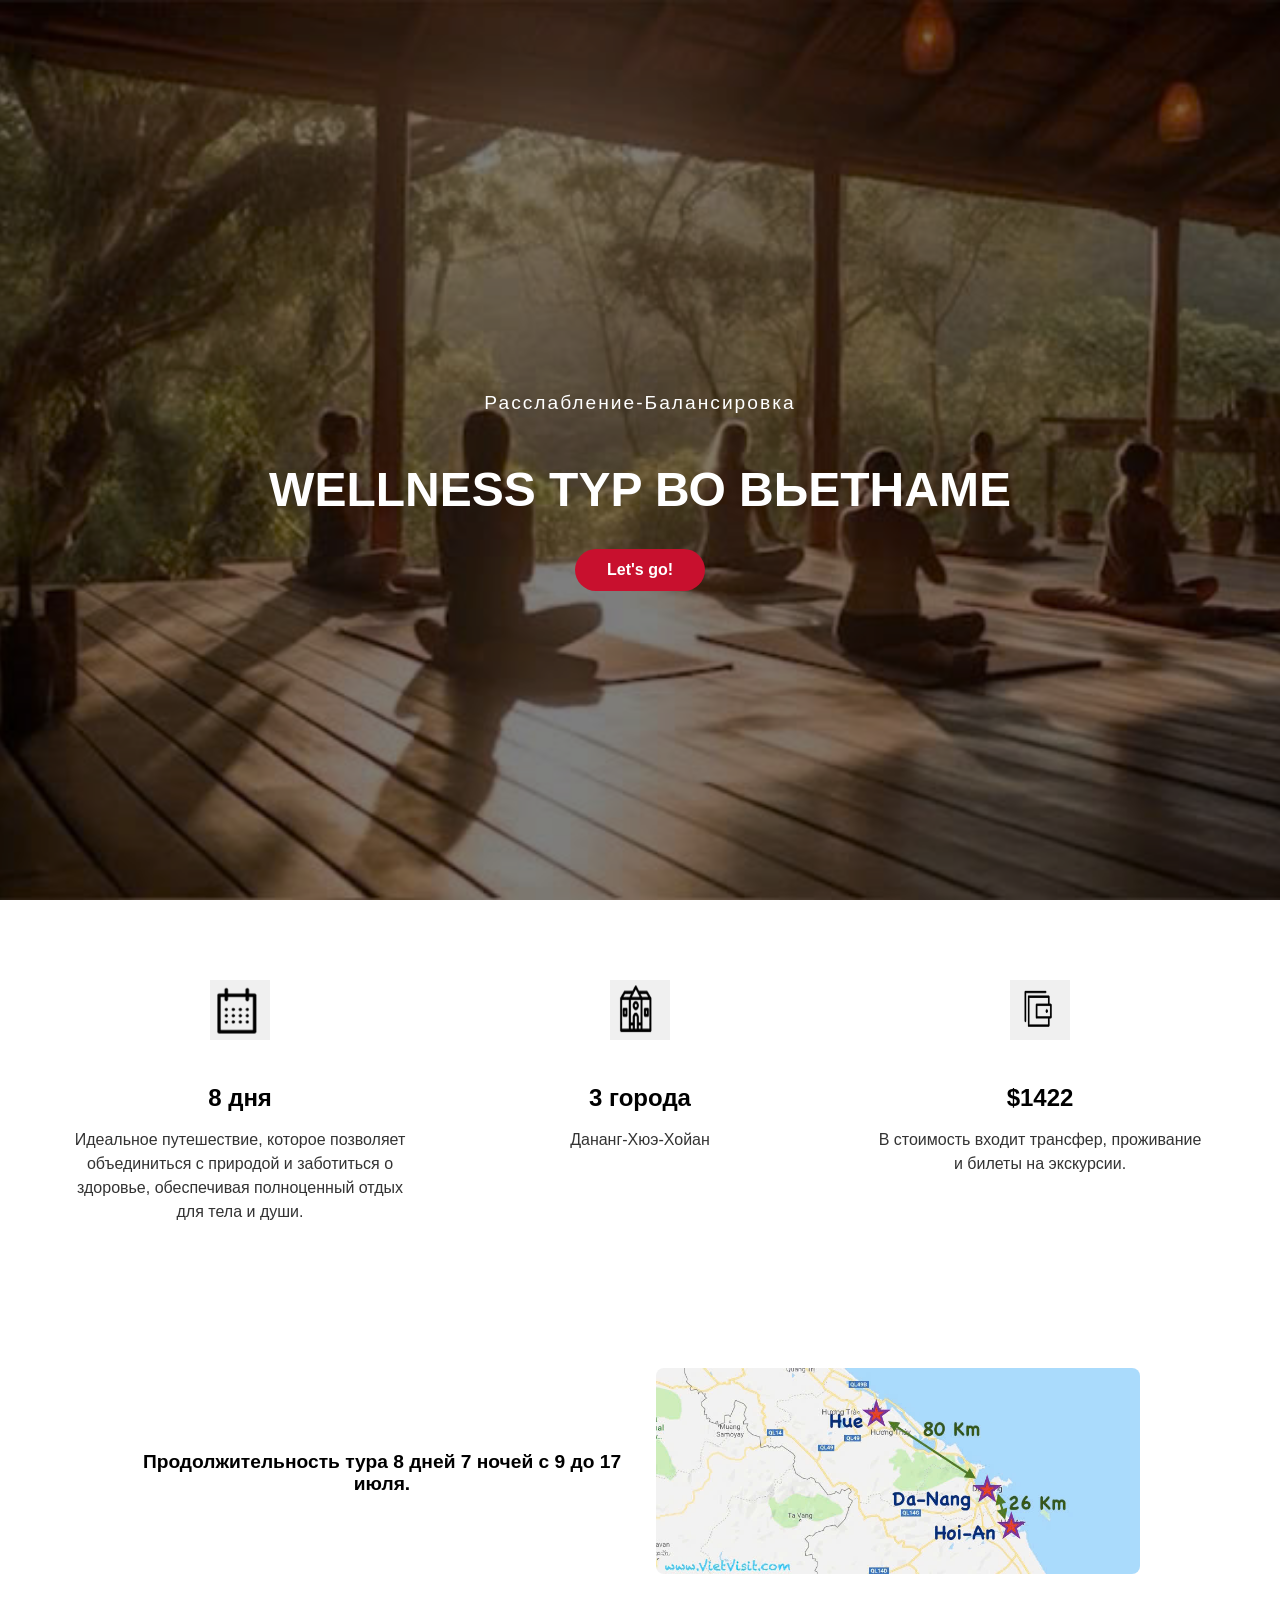
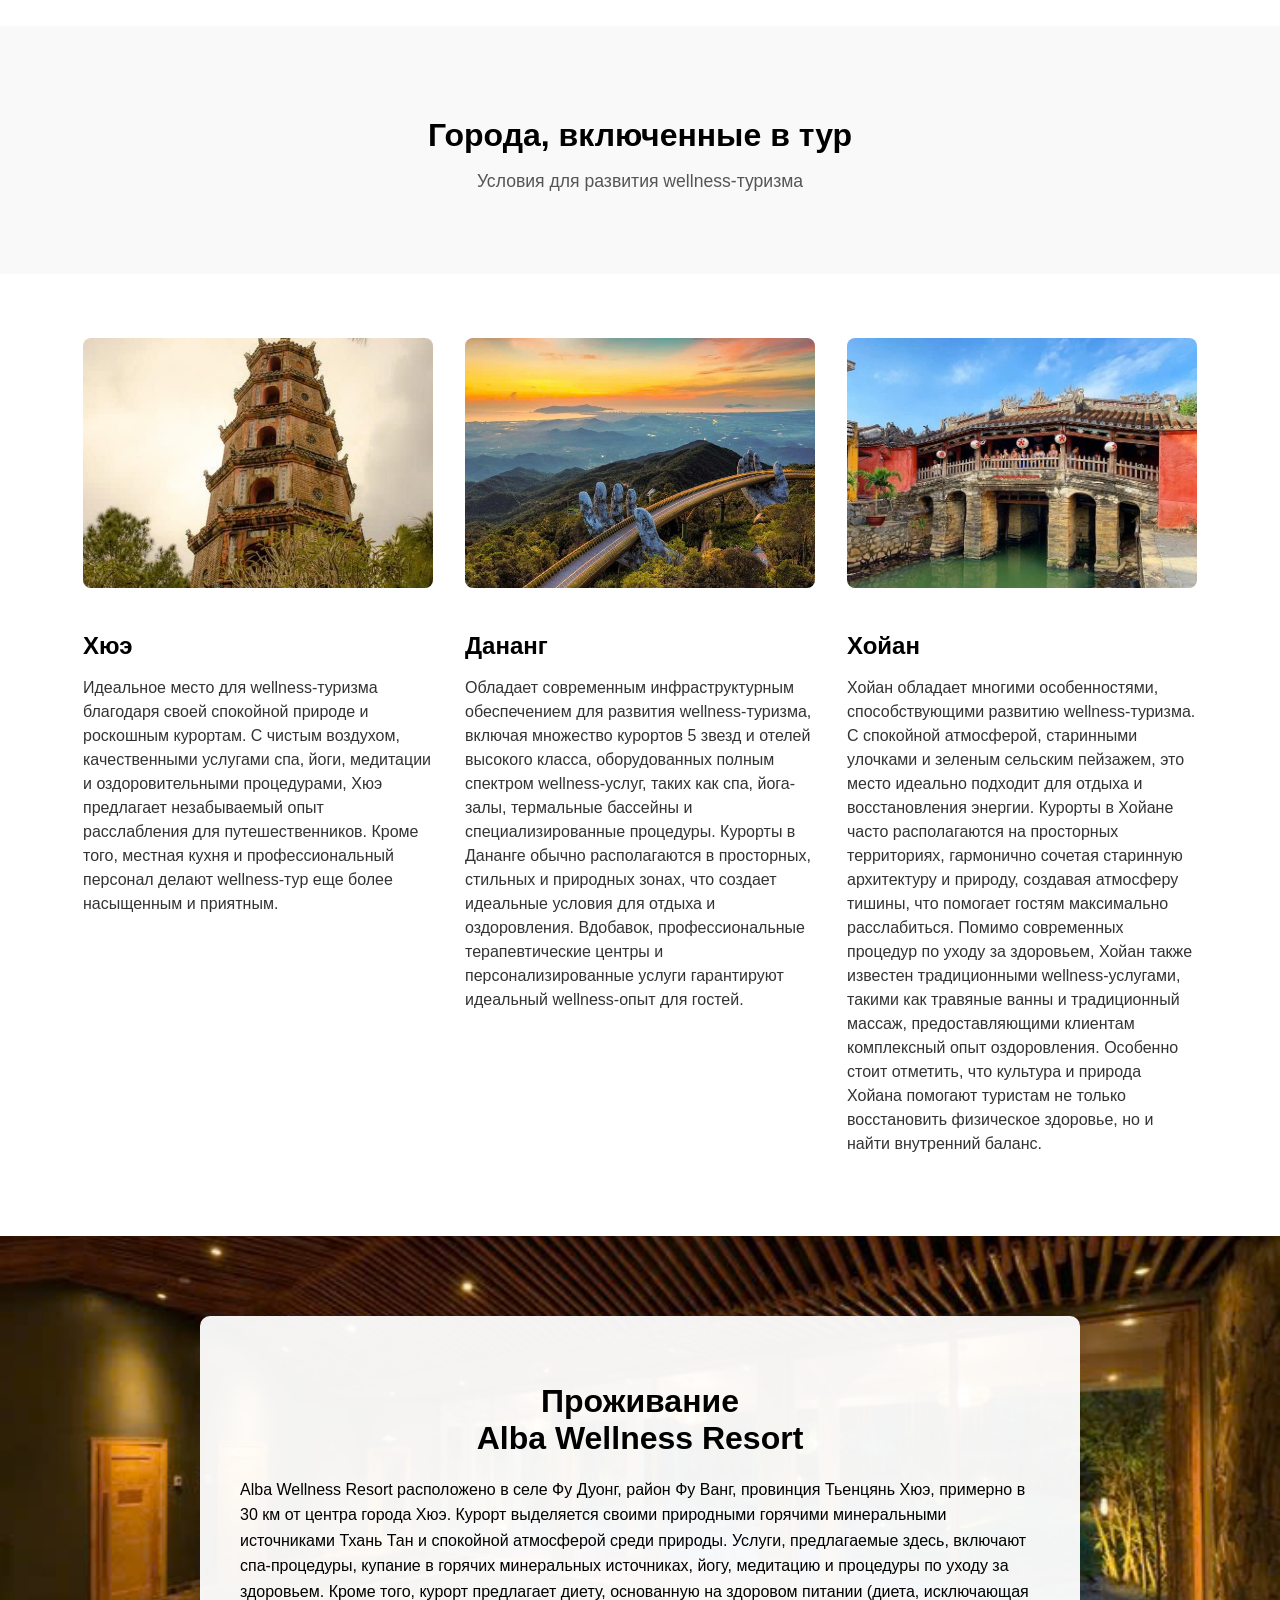
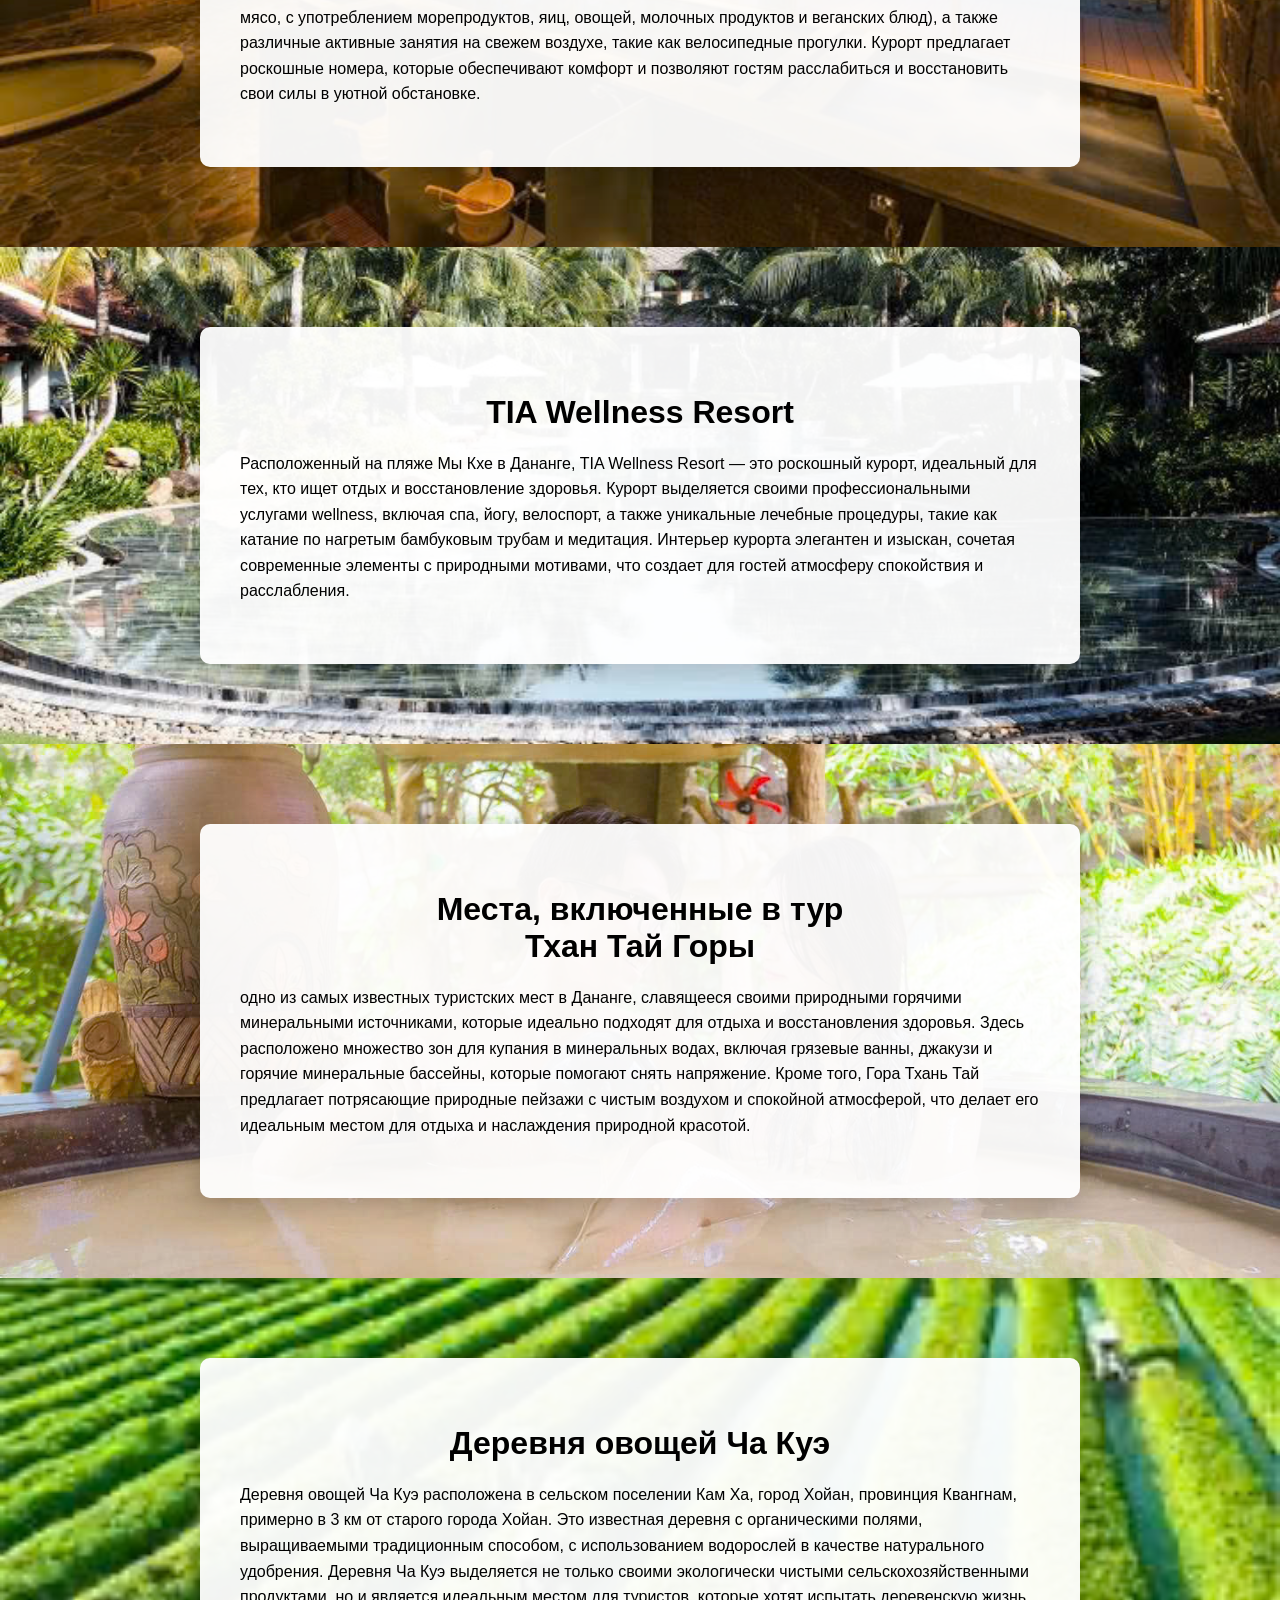
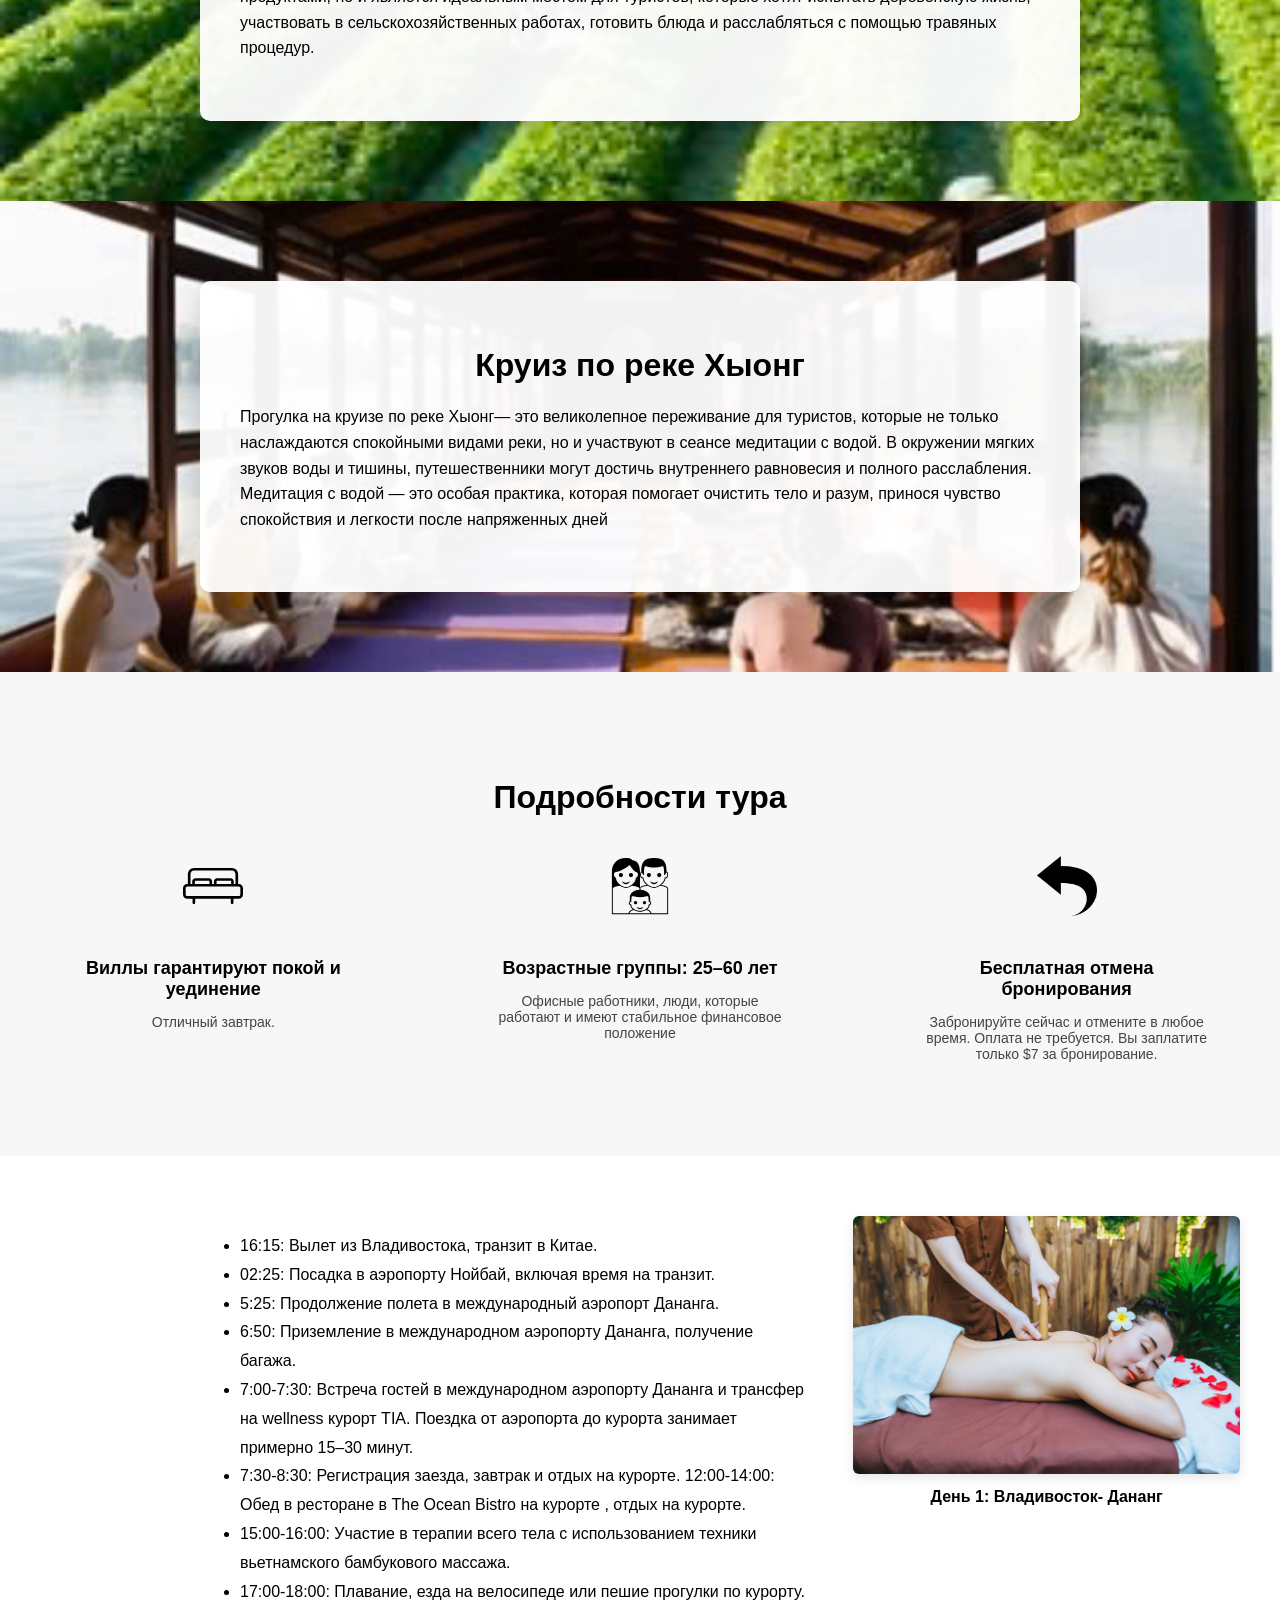
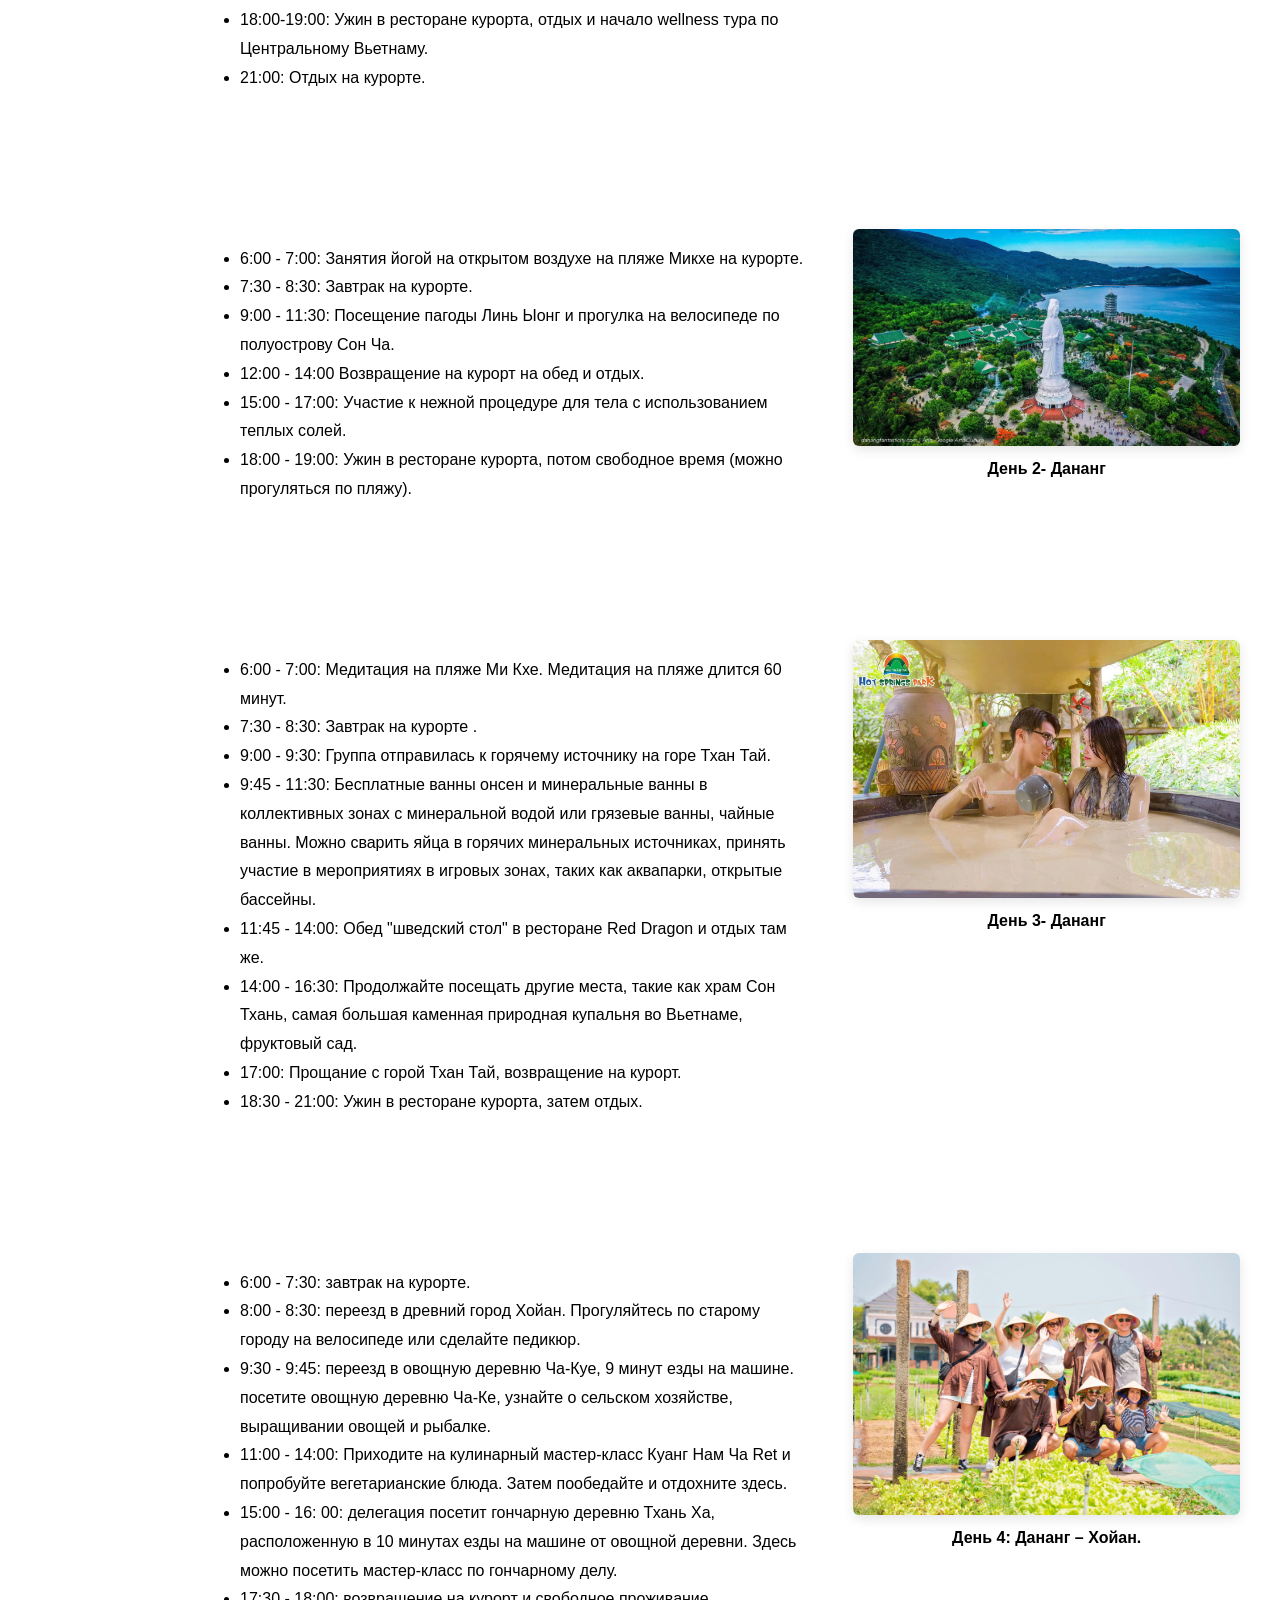
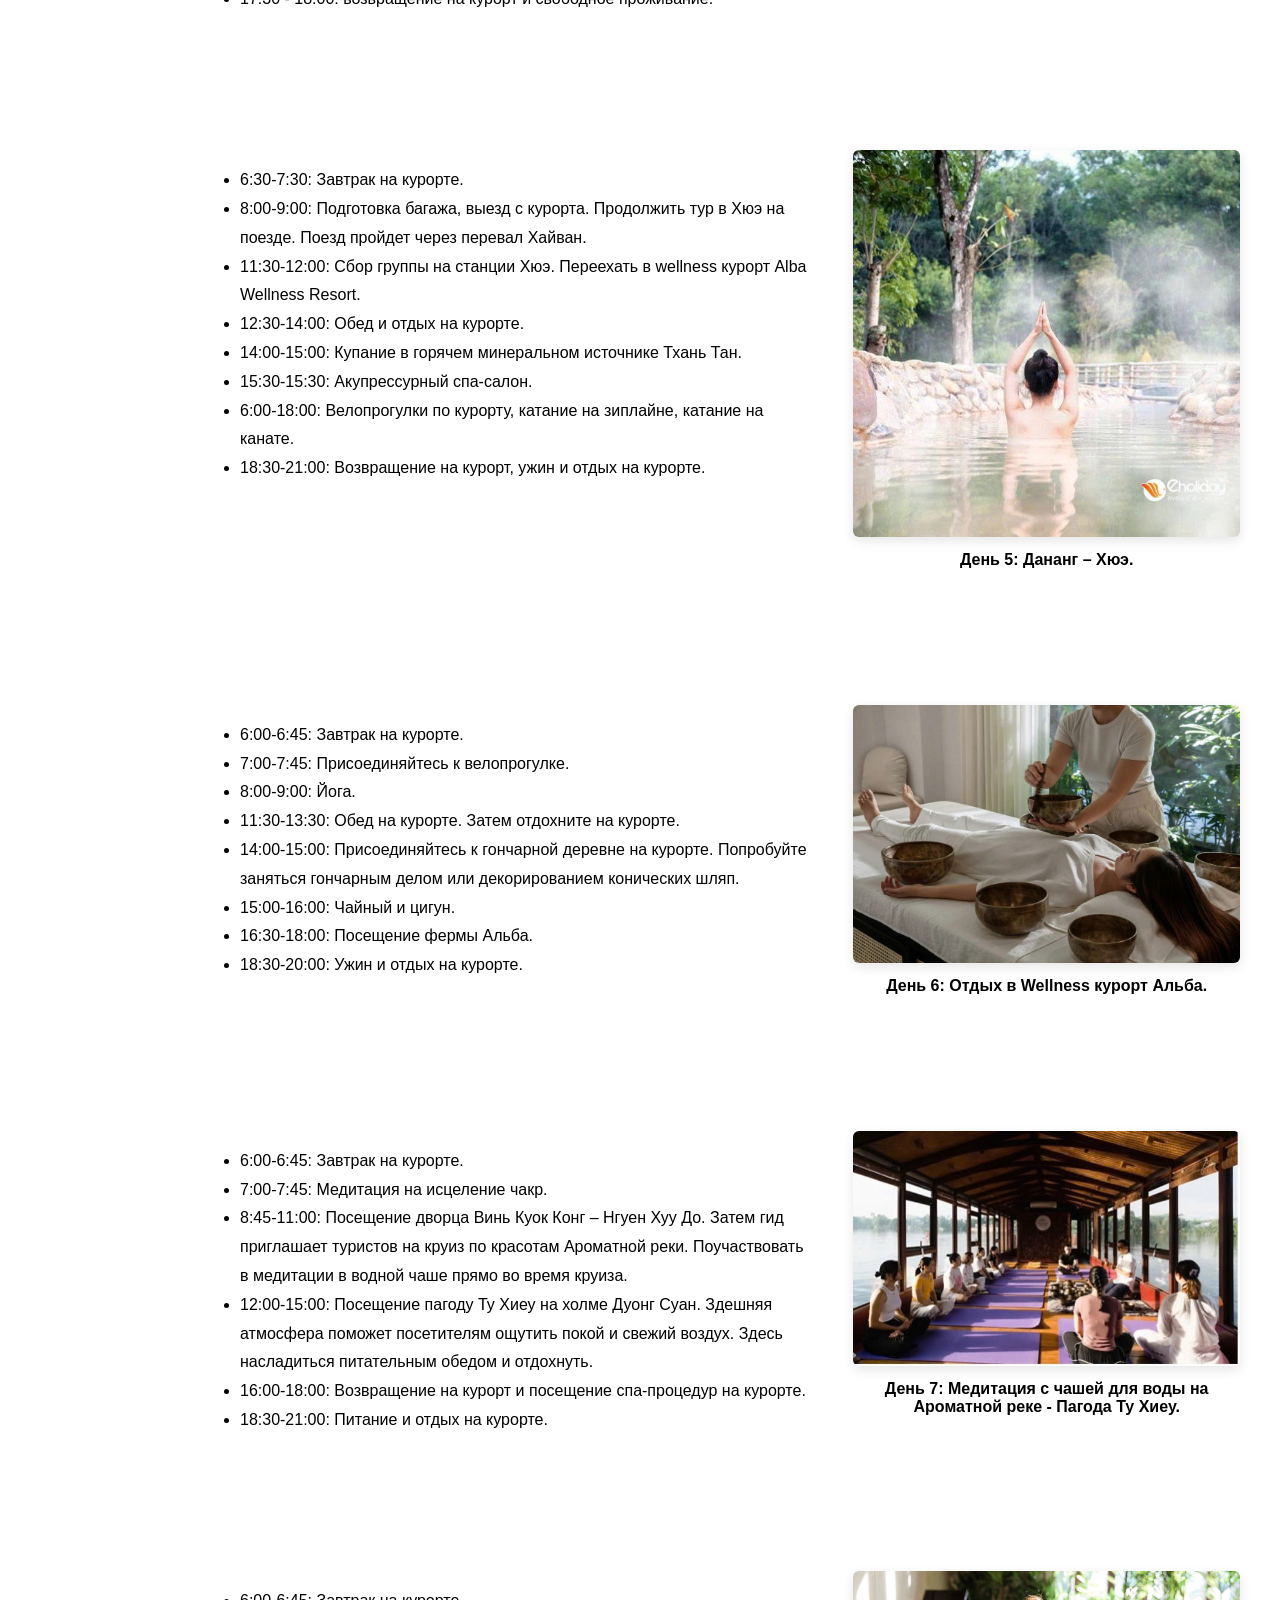
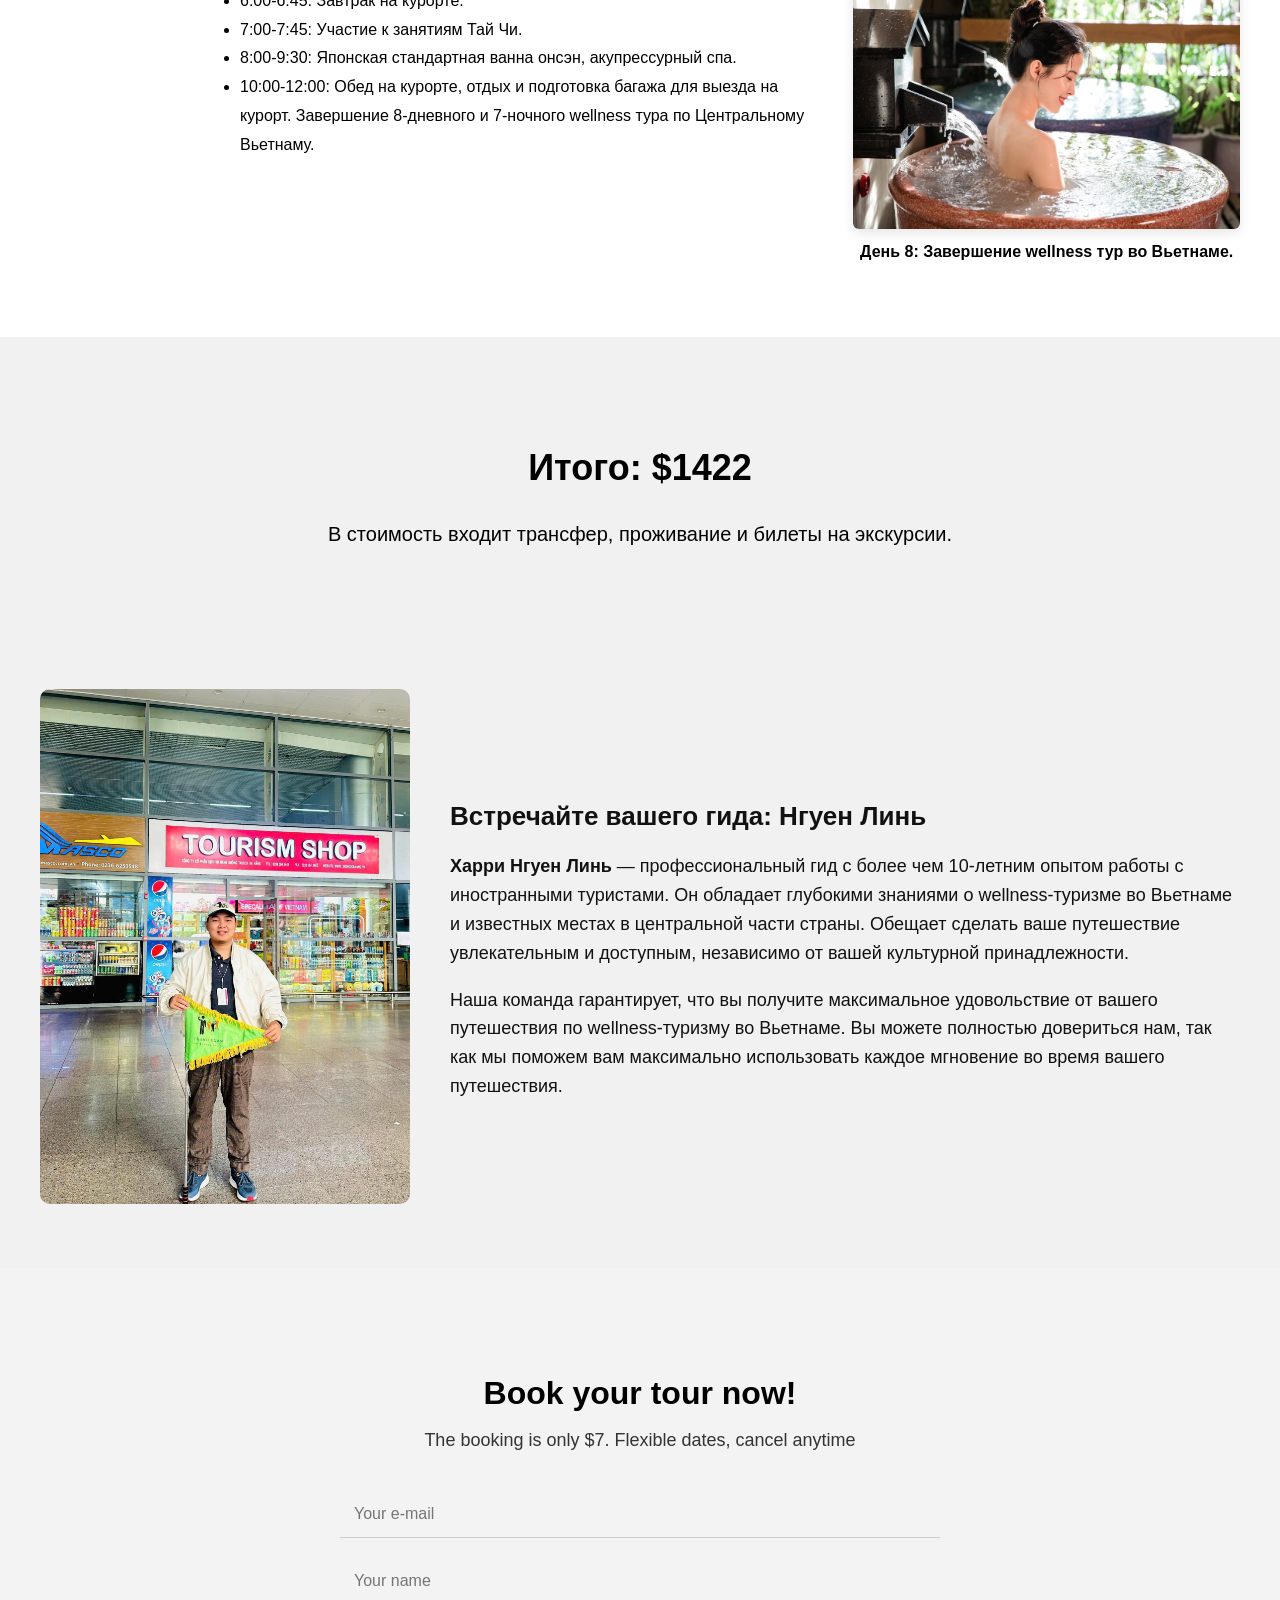
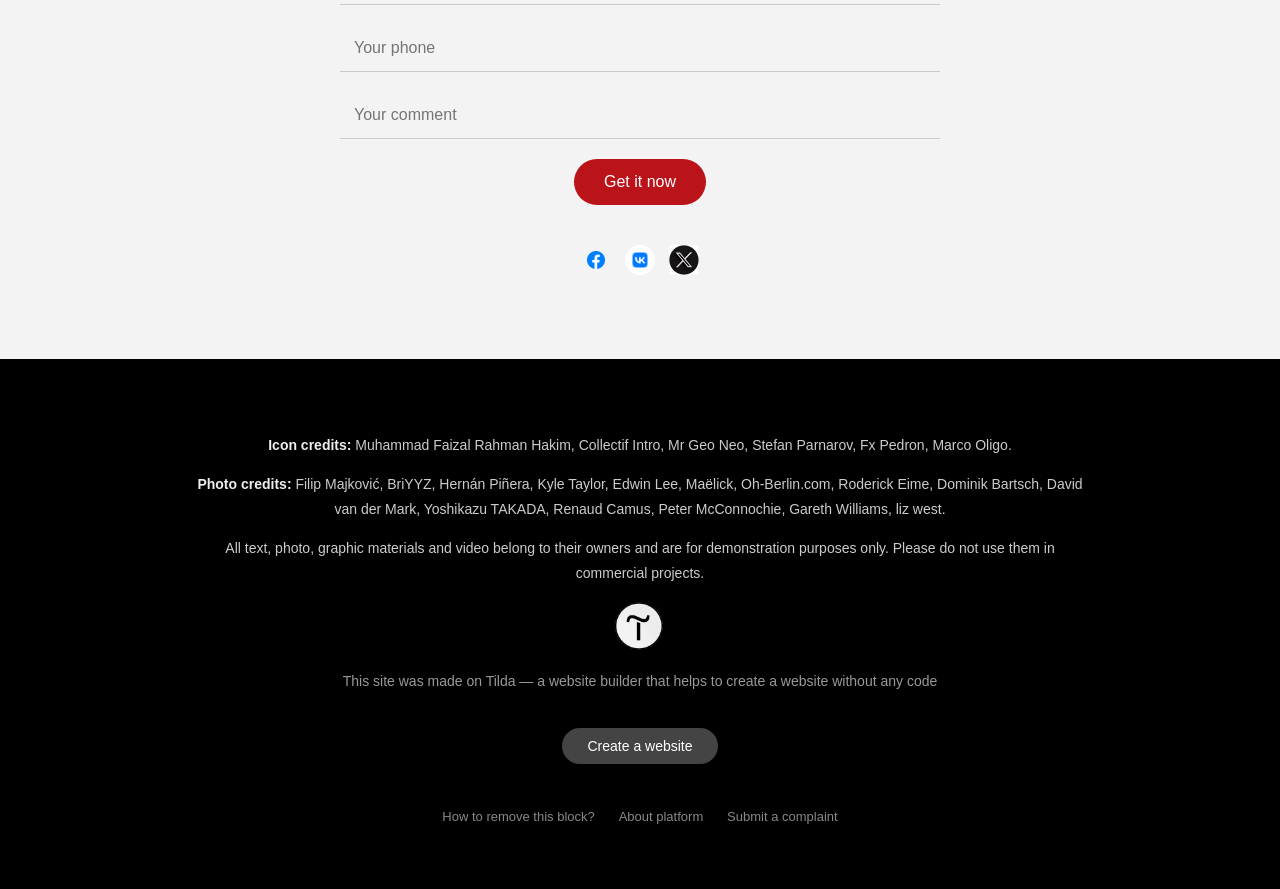
<file: index.html>
<!DOCTYPE html>
<html lang="ru">

<head>
  <meta charset="UTF-8" />
  <meta name="viewport" content="width=device-width, initial-scale=1.0" />
  <title>Wellness Trip</title>
  <link rel="shortcut icon" href="assets/img/tilda-logo.png" type="image/x-icon">
  <link rel="stylesheet" href="./assets/css/style.css" />
</head>

<body>
  <div class="hero">
    <img src="./assets/img/1.jpg" alt="background" class="background-img" />
    <div class="overlay">
      <p class="subtitle">Расслабление-Балансировка
      </p>
      <h1 class="title">WELLNESS TYP ВО ВЬЕТНАМЕ</h1>
      <a href="#" class="btn">Let's go!</a>
    </div>
  </div>

  <!-- Section: Info -->
  <section class="info-section">
    <div class="info-container">
      <div class="info-box">
        <img src="./assets/img/20.png" alt="Calendar Icon" class="info-icon" />
        <h3>8 дня</h3>
        <p>
          Идеальное путешествие, которое позволяет объединиться с природой и заботиться о здоровье, обеспечивая полноценный отдых для тела и души.
        </p>
      </div>
      <div class="info-box">
        <img src="./assets/img/21.png" alt="City Icon" class="info-icon" />
        <h3>3 города</h3>
        <p>Дананг-Хюэ-Хойан</p>
      </div>
      <div class="info-box">
        <img src="./assets/img/3.png" alt="Wallet Icon" class="info-icon" />
        <h3>$1422</h3>
        <p>В стоимость входит трансфер, проживание и билеты на экскурсии.
        </p>
      </div>
    </div>
  </section>
  <!-- Section: Duration & Map -->
  <section class="duration-map">
    <div class="duration-map-content">
      <div class="text">
        <p>
          <strong>Продолжительность тура 8 дней 7 ночей с 9 до 17 июля.</strong>
        </p>
      </div>
      <div class="map">
        <img src="./assets/img/18.jpg" alt="Map of cities" />
      </div>
    </div>
  </section>

  <section class="city-info">
    <h2>Города, включенные в тур</h2>
    <p>Условия для развития wellness-туризма</p>
  </section>
  
  <section class="city-cards">
    <div class="city-card">
      <img src="./assets/img/2.jpg" alt="Hue Image" />
      <h3>Хюэ</h3>
      <p>
        Идеальное место для wellness-туризма благодаря своей спокойной природе и роскошным курортам.
         С чистым воздухом, качественными услугами спа, йоги, медитации и оздоровительными процедурами,
          Хюэ предлагает незабываемый опыт расслабления для путешественников. Кроме того, местная кухня 
          и профессиональный персонал делают wellness-тур еще более насыщенным и приятным.
      </p>
    </div>
    <div class="city-card">
      <img src="./assets/img/3.jpg" alt="Da Nang Image" />
      <h3>Дананг</h3>
      <p>
        Обладает современным инфраструктурным обеспечением для развития wellness-туризма,
         включая множество курортов 5 звезд и отелей высокого класса, оборудованных полным 
         спектром wellness-услуг, таких как спа, йога-залы, термальные бассейны и специализированные
          процедуры. Курорты в Дананге обычно располагаются в просторных, стильных и природных зонах, 
          что создает идеальные условия для отдыха и оздоровления. Вдобавок, профессиональные терапевтические
           центры и персонализированные услуги гарантируют идеальный wellness-опыт для гостей.
      </p>
    </div>
    <div class="city-card">
      <img src="./assets/img/4.jpg" alt="Hoi An Image" />
      <h3>Хойан</h3>
      <p>
        Хойан обладает многими особенностями, способствующими развитию wellness-туризма.
         С спокойной атмосферой, старинными улочками и зеленым сельским пейзажем, 
         это место идеально подходит для отдыха и восстановления энергии. 
         Курорты в Хойане часто располагаются на просторных территориях,
          гармонично сочетая старинную архитектуру и природу, создавая атмосферу тишины, 
          что помогает гостям максимально расслабиться. Помимо современных процедур по уходу за здоровьем, 
          Хойан также известен традиционными wellness-услугами, такими как травяные ванны и традиционный 
          массаж, предоставляющими клиентам комплексный опыт оздоровления. Особенно стоит отметить, 
          что культура и природа Хойана помогают туристам не только восстановить физическое здоровье, 
          но и найти внутренний баланс.
      </p>
    </div>
  </section>
  <section class="resort-section" style="background-image: url('./assets/img/5.jpg')">
    <div class="resort-content">
      <h2>Проживание<br /><strong>Alba Wellness Resort</strong></h2>
      <p>
        Alba Wellness Resort расположено в селе Фу Дуонг, район Фу Ванг, провинция Тьенцянь Хюэ, 
        примерно в 30 км от центра города Хюэ. Курорт выделяется своими природными горячими минеральными 
        источниками Тхань Тан и спокойной атмосферой среди природы. Услуги, предлагаемые здесь, включают спа-процедуры, 
        купание в горячих минеральных источниках, йогу, медитацию и процедуры по уходу за здоровьем. 
        Кроме того, курорт предлагает диету, основанную на здоровом питании (диета, исключающая мясо,
         с употреблением морепродуктов, яиц, овощей, молочных продуктов и веганских блюд), а также различные
          активные занятия на свежем воздухе, такие как велосипедные прогулки. Курорт предлагает роскошные номера,
           которые обеспечивают комфорт и позволяют гостям расслабиться и восстановить свои силы в уютной обстановке.
      </p>
      

    </div>
  </section>
  </section>
  <section class="resort-section" style="background-image: url('./assets/img/6.jpg')">
    <div class="resort-content">
      <h2><strong>TIA Wellness Resort</strong></h2>
      <p>
        Расположенный на пляже Мы Кхе в Дананге, TIA Wellness Resort — это роскошный курорт,
        идеальный для тех, кто ищет отдых и восстановление здоровья. Курорт выделяется своими
         профессиональными услугами wellness, включая спа, йогу, велоспорт, а также уникальные лечебные
          процедуры, такие как катание по нагретым бамбуковым трубам и медитация. Интерьер курорта элегантен
           и изыскан, сочетая современные элементы с природными мотивами, что создает для гостей атмосферу 
           спокойствия и расслабления.
      </p>
      
    </div>
  </section>
  </section>
  <section class="resort-section" style="background-image: url('./assets/img/7.jpg')">
    <div class="resort-content">
      <h2>Места, включенные в тур<br /><strong>Тхан Тай Горы</strong></h2>
      <p>
        одно из самых известных туристских мест в Дананге, славящееся своими природными горячими минеральными
         источниками, которые идеально подходят для отдыха и восстановления здоровья. Здесь расположено 
         множество зон для купания в минеральных водах, включая грязевые ванны, джакузи и горячие минеральные
          бассейны, которые помогают снять напряжение. Кроме того, Гора Тхань Тай предлагает потрясающие 
          природные пейзажи с чистым воздухом и спокойной атмосферой, что делает его идеальным местом для отдыха
           и наслаждения природной красотой.
      </p>
      
    </div>
  </section>
  </section>
  <section class="resort-section" style="background-image: url('./assets/img/8.jpg')">
    <div class="resort-content">
      <h2><strong>Деревня овощей Ча Куэ
      </strong></h2>
      <p>
        Деревня овощей Ча Куэ расположена в сельском поселении Кам Ха, город Хойан, провинция Квангнам, примерно в 3 км от старого города Хойан.
         Это известная деревня с органическими полями, выращиваемыми традиционным способом, с использованием водорослей в качестве 
         натурального удобрения. Деревня Ча Куэ выделяется не только своими экологически чистыми сельскохозяйственными продуктами,
          но и является идеальным местом для туристов, которые хотят испытать деревенскую жизнь, участвовать в сельскохозяйственных работах, 
          готовить блюда и расслабляться с помощью травяных процедур.
      </p>
      
    </div>
  </section>
  </section>
  <section class="resort-section" style="background-image: url('./assets/img/9.jpg')">
    <div class="resort-content">
      <h2><strong>Круиз по реке Хыонг
      </strong></h2>
      <p>
        Прогулка на круизе по реке Хыонг— это великолепное переживание для туристов, 
        которые не только наслаждаются спокойными видами реки, но и участвуют в сеансе медитации с водой.
         В окружении мягких звуков воды и тишины, путешественники могут достичь внутреннего равновесия и 
         полного расслабления. Медитация с водой — это особая практика, которая помогает очистить тело и 
         разум, принося чувство спокойствия и легкости после напряженных дней
      </p>
      
    </div>
  </section>
  <section class="tour-details">
    <h2>Подробности тура</h2>
    <div class="tour-features">
      <div class="feature">
        <img src="./assets/img/bed.svg" alt="Bed Icon" />
        <h3>Виллы гарантируют покой и уединение</h3>
        <p>Отличный завтрак.</p>
      </div>
      <div class="feature">
        <img src="./assets/img/family.svg" alt="Family Icon" />
        <h3>Возрастные группы: 25–60 лет</h3>
        <p>Офисные работники, люди, которые работают и имеют стабильное финансовое положение</p>
      </div>
      <div class="feature">
        <img src="./assets/img/22.png" alt="Cancel Icon" />
        <h3>Бесплатная отмена бронирования</h3>
        <p>Забронируйте сейчас и отмените в любое время. Оплата не требуется. Вы заплатите только $7 за бронирование.
        </p>
      </div>
    </div>
  </section>
  <section class="itinerary-day">
    <div class="itinerary-content">
      <ul class="timeline">
        <li>16:15: Вылет из Владивостока, транзит в Китае.</li>
        <li>02:25: Посадка в аэропорту Нойбай, включая время на транзит.</li>
        <li>5:25: Продолжение полета в международный аэропорт Дананга.</li>
        <li>6:50: Приземление в международном аэропорту Дананга, получение багажа.</li>
        <li>7:00-7:30: Встреча гостей в международном аэропорту Дананга и трансфер на wellness курорт TIA. Поездка от аэропорта до курорта занимает примерно 15–30 минут.</li>
        <li>7:30-8:30: Регистрация заезда, завтрак и отдых на курорте. 12:00-14:00: Обед в ресторане в The Осеаn Bistro на курорте , отдых на курорте.</li>
        <li>15:00-16:00: Участие в терапии всего тела с использованием техники вьетнамского бамбукового массажа.</li>
        <li>17:00-18:00: Плавание, езда на велосипеде или пешие прогулки по курорту.</li>
        <li>18:00-19:00: Ужин в ресторане курорта, отдых и начало wellness тура по Центральному Вьетнаму.</li>
        <li>21:00: Отдых на курорте.</li>
      </ul>
    </div>
    <div class="itinerary-image">
      <img src="./assets/img/10.jpeg" alt="Wellness massage">
      <p><strong>День 1: Владивосток- Дананг</strong></p>
    </div>
  </section>
  </section>
  <section class="itinerary-day">
    <div class="itinerary-content">
      <ul class="timeline">
        <li>6:00 - 7:00: Занятия йогой на открытом воздухе на пляже Микхе на курорте.</li>
        <li>7:30 - 8:30: Завтрак на курорте.</li>
        <li>9:00 - 11:30: Посещение пагоды Линь Ыонг и прогулка на велосипеде по полуострову Сон Ча.</li>
        <li>12:00 - 14:00 Возвращение на курорт на обед и отдых.</li>
        <li>15:00 - 17:00: Участие к нежной процедуре для тела с использованием теплых солей.</li>
        <li>18:00 - 19:00: Ужин в ресторане курорта, потом свободное время (можно прогуляться по пляжу).</li>
      </ul>
    </div>
    <div class="itinerary-image">
      <img src="./assets/img/11.jpg" alt="Wellness massage">
      <p><strong>День 2- Дананг</strong></p>
    </div>
  </section>
  </section>
  <section class="itinerary-day">
    <div class="itinerary-content">
      <ul class="timeline">
        <li>6:00 - 7:00: Медитация на пляже Ми Кхе. Медитация на пляже длится 60 минут.</li>
        <li>7:30 - 8:30: Завтрак на курорте .</li>
        <li>9:00 - 9:30: Группа отправилась к горячему источнику на горе Тхан Тай.</li>
        <li>9:45 - 11:30: Бесплатные ванны онсен и минеральные ванны в коллективных зонах с минеральной водой или грязевые ванны, чайные ванны. Можно сварить яйца в горячих минеральных источниках, принять участие в мероприятиях в игровых зонах, таких как аквапарки, открытые бассейны.</li>
        <li>11:45 - 14:00: Обед "шведский стол" в ресторане Red Dragon и отдых там же.</li>
        <li>14:00 - 16:30: Продолжайте посещать другие места, такие как храм Сон Тхань, самая большая каменная природная купальня во Вьетнаме, фруктовый сад.</li>
        <li>17:00: Прощание с горой Тхан Тай, возвращение на курорт.</li>
        <li>18:30 - 21:00: Ужин в ресторане курорта, затем отдых.</li>
        
      </ul>
    </div>
    <div class="itinerary-image">
      <img src="./assets/img/12.jpg" alt="Wellness massage">
      <p><strong>День 3- Дананг</strong></p>
    </div>
  </section>
  </section>
  <section class="itinerary-day">
    <div class="itinerary-content">
      <ul class="timeline">
        <li>6:00 - 7:30: завтрак на курортe.</li>
        <li>8:00 - 8:30: переезд в древний город Хойан. Прогуляйтесь по старому городу на велосипеде или сделайте педикюр.</li>
        <li>9:30 - 9:45: переезд в овощную деревню Ча-Куе, 9 минут езды на машине.  посетите овощную деревню Ча-Ке, узнайте о сельском хозяйстве, выращивании овощей и рыбалке.</li>
        <li>11:00 - 14:00: Приходите на кулинарный мастер-класс Куанг Нам Ча Ret и попробуйте вегетарианские блюда. Затем пообедайте и отдохните здесь.</li>
        <li>15:00 - 16: 00: делегация посетит гончарную деревню Тхань Ха, расположенную в 10 минутах езды на машине от овощной деревни. Здесь можно посетить мастер-класс по гончарному делу.</li>
        <li>17:30 - 18:00: возвращение на курорт и свободное проживание.</li> 
      </ul>
    </div>
    <div class="itinerary-image">
      <img src="./assets/img/13.jpg" alt="Wellness massage">
      <p><strong>День 4: Дананг – Хойан.</strong></p>
    </div>
  </section>
  </section>
  <section class="itinerary-day">
    <div class="itinerary-content">
      <ul class="timeline">
        <li>6:30-7:30: Завтрак на курорте.</li>
        <li>8:00-9:00: Подготовка багажа, выезд с курорта. Продолжить тур в Хюэ на поезде. Поезд пройдет через перевал Хайван.</li>
        <li>11:30-12:00: Сбор группы на станции Хюэ. Переехать в wellness курорт Alba Wellness Resort.</li>
        <li>12:30-14:00: Обед и отдых на курорте.</li>
        <li>14:00-15:00: Купание в горячем минеральном источнике Тхань Тан.</li>
        <li>15:30-15:30: Акупрессурный спа-салон.</li>
        <li>6:00-18:00: Велопрогулки по курорту, катание на зиплайне, катание на канате.</li>
        <li>18:30-21:00: Возвращение на курорт, ужин и отдых на курорте.</li>
      </ul>
    </div>
    <div class="itinerary-image">
      <img src="./assets/img/14.jpg" alt="Wellness massage">
      <p><strong>День 5: Дананг – Хюэ.</strong></p>
    </div>
  </section>
  </section>
  <section class="itinerary-day">
    <div class="itinerary-content">
      <ul class="timeline">
        <li>6:00-6:45: Завтрак на курорте.</li>
        <li>7:00-7:45: Присоединяйтесь к велопрогулке.</li>
        <li>8:00-9:00: Йога.</li>
        <li>11:30-13:30: Обед на курорте. Затем отдохните на курорте.</li>
        <li>14:00-15:00: Присоединяйтесь к гончарной деревне на курорте. Попробуйте заняться гончарным делом или декорированием конических шляп.</li>
        <li>15:00-16:00: Чайный и цигун.</li>
        <li>16:30-18:00: Посещение фермы Альба.</li>
        <li>18:30-20:00: Ужин и отдых на курорте.</li>
      </ul>
    </div>
    <div class="itinerary-image">
      <img src="./assets/img/15.jpg" alt="Wellness massage">
      <p><strong>День 6: Отдых в Wellness курорт Альба.</strong></p>
    </div>
  </section>
  </section>
  <section class="itinerary-day">
    <div class="itinerary-content">
      <ul class="timeline">
        <li>6:00-6:45: Завтрак на курорте.</li>
        <li>7:00-7:45: Медитация на исцеление чакр.</li>
        <li>8:45-11:00: Посещение дворца Винь Куок Конг – Нгуен Хуу До. Затем гид приглашает туристов на круиз по красотам Ароматной реки. Поучаствовать в медитации в водной чаше прямо во время круиза.</li>
        <li>12:00-15:00: Посещение пагоду Ту Хиеу на холме Дуонг Суан. Здешняя атмосфера поможет посетителям ощутить покой и свежий воздух. Здесь насладиться питательным обедом и отдохнуть.</li>
        <li>16:00-18:00: Возвращение на курорт и посещение спа-процедур на курорте.</li>
        <li>18:30-21:00: Питание и отдых на курорте.</li>
      </ul>
    </div>
    <div class="itinerary-image">
      <img src="./assets/img/16.jpg" alt="Wellness massage">
      <p><strong>День 7: Медитация с чашей для воды на Ароматной реке - Пагода Ту Хиеу.</strong></p>
    </div>
  </section>
  </section>
  <section class="itinerary-day">
    <div class="itinerary-content">
      <ul class="timeline">
        <li>6:00-6:45: Завтрак на курорте.</li>
        <li>7:00-7:45: Участие к занятиям Тай Чи.</li>
        <li>8:00-9:30: Японская стандартная ванна онсэн, акупрессурный спа.</li>
        <li>10:00-12:00: Обед на курорте, отдых и подготовка багажа для выезда на курорт. Завершение 8-дневного и 7-ночного wellness тура по Центральному Вьетнаму.</li>
      </ul>
    </div>
    <div class="itinerary-image">
      <img src="./assets/img/17.jpg" alt="Wellness massage">
      <p><strong>День 8: Завершение wellness тур во Вьетнаме.</strong></p>
    </div>
  </section>
  <section class="price-summary">
    <h2>Итого: $1422</h2>
    <p>В стоимость входит трансфер, проживание и билеты на экскурсии.</p>
  </section>
  <section class="guide-intro">
    <div class="guide-container">
      <div class="guide-image">
        <img src="./assets/img/19.jpg " alt="Hướng dẫn viên" />
      </div>
      <div class="guide-content">
        <h2>Встречайте вашего гида: Нгуен Линь</h2>
        <p>
          <strong>Харри Нгуен Линь</strong> — профессиональный гид с более чем 10-летним опытом работы с иностранными туристами. Он обладает глубокими знаниями о wellness-туризме во Вьетнаме и известных местах в центральной части страны. Обещает сделать ваше путешествие увлекательным и доступным, независимо от вашей культурной принадлежности.
        </p>
        <p>
          Наша команда гарантирует, что вы получите максимальное удовольствие от вашего путешествия по wellness-туризму во Вьетнаме. Вы можете полностью довериться нам, так как мы поможем вам максимально использовать каждое мгновение во время вашего путешествия.
        </p>
      </div>
    </div>
  </section>
  <section class="booking-form-section">
    <div class="form-container">
      <h2>Book your tour now!</h2>
      <p>The booking is only $7. Flexible dates, cancel anytime</p>

      <form class="booking-form">
        <input type="email" placeholder="Your e-mail" required>
        <input type="text" placeholder="Your name" required>
        <input type="tel" placeholder="Your phone" required>
        <input type="comment" placeholder="Your comment" required>

        <button type="submit">Get it now</button>
      </form>

      <div class="social-icons">
        <a href="https://www.facebook.com/"><img src="./assets/img/fb.webp" alt="Facebook"></a>
        <a href="https://oauth.vk.com/"><img src="./assets/img/vk-icon.png" alt="VK"></a>
        <a href="https://x.com/"><img src="./assets/img/X.jpg" alt="X"></a>
      </div>
    </div>
  </section>

  <footer class="site-footer">
    <div class="footer-content">
      <p>
        <strong>Icon credits:</strong> Muhammad Faizal Rahman Hakim, Collectif Intro, Mr Geo Neo, Stefan Parnarov, Fx
        Pedron, Marco Oligo.
      </p>
      <p>
        <strong>Photo credits:</strong> Filip Majković, BriYYZ, Hernán Piñera, Kyle Taylor, Edwin Lee, Maëlick,
        Oh-Berlin.com, Roderick Eime, Dominik Bartsch, David van der Mark, Yoshikazu TAKADA, Renaud Camus, Peter
        McConnochie, Gareth Williams, liz west.
      </p>
      <p>
        All text, photo, graphic materials and video belong to their owners and are for demonstration purposes only.
        Please do not use them in commercial projects.
      </p>

      <img src="./assets/img/tilda-logo.png" alt="Logo" class="social" />

      <p class="made-with">
        This site was made on Tilda — a website builder that helps to create a website without any code
      </p>
      <a href="https://tilda.cc/ru/" target="_blank" class="tilda-link"><button class="create-btn">Create a
          website</button></a>


      <div class="footer-links">
        <a href="https://help.tilda.cc/white-label">How to remove this block?</a>
        <a href="https://tilda.cc/ru/">About platform</a>
        <a href="https://tilda.cc/abuse/">Submit a complaint</a>
      </div>
    </div>
  </footer>

</body>

</html>
</file>
<file: assets/css/style.css>
/* Phần đã có trước */
body,
html {
  margin: 0;
  padding: 0;
  height: 100%;
  font-family: "Segoe UI", sans-serif;
}

.hero {
  position: relative;
  height: 100vh;
  overflow: hidden;
}

.background-img {
  position: absolute;
  top: 0;
  left: 0;
  width: 100%;
  height: 100%;
  object-fit: cover;
  z-index: 0;
}

.overlay {
  position: relative;
  z-index: 1;
  height: 100%;
  background-color: rgba(0, 0, 0, 0.5);
  display: flex;
  flex-direction: column;
  justify-content: center;
  align-items: center;
  color: white;
  text-align: center;
  padding: 2rem;
}

.subtitle {
  font-size: 1.2rem;
  letter-spacing: 2px;
  margin-bottom: 1rem;
}

.title {
  font-size: 3rem;
  font-weight: bold;
  margin-bottom: 2rem;
}

.btn {
  background-color: #c8102e;
  color: white;
  padding: 0.75rem 2rem;
  font-weight: bold;
  text-decoration: none;
  border-radius: 30px;
  transition: background-color 0.3s ease;
}

.btn:hover {
  background-color: #a00d23;
}

/* Phần mới */
.info-section {
  background-color: #fff;
  padding: 4rem 2rem;
}

.info-container {
  display: flex;
  justify-content: space-around;
  flex-wrap: wrap;
  text-align: center;
  max-width: 1200px;
  margin: 0 auto;
}

.info-box {
  flex: 1 1 300px;
  padding: 1rem 2rem;
}

.info-icon {
  width: 60px;
  height: 60px;
  margin-bottom: 1rem;
}

.info-box h3 {
  font-size: 1.5rem;
  margin-bottom: 1rem;
}

.info-box p {
  color: #333;
  font-size: 1rem;
  line-height: 1.5;
}

/* Section: Duration & Map */
.duration-map {
  background-color: #fff;
  padding: 3rem 2rem;
  display: flex;
  justify-content: center;
}

.duration-map-content {
  display: flex;
  align-items: center;
  justify-content: space-between;
  max-width: 1000px;
  width: 100%;
  gap: 2rem;
  flex-wrap: wrap;
}

.duration-map .text {
  flex: 1;
  font-size: 1.2rem;
  font-weight: bold;
  text-align: center;
}

.duration-map .map {
  flex: 1;
  text-align: center;
}

.duration-map img {
  max-width: 100%;
  height: auto;
  border-radius: 8px;
}

/* Section: City Info */
.city-info {
  text-align: center;
  padding: 4rem 2rem;
  background-color: #f9f9f9;
}

.city-info h2 {
  font-size: 2rem;
  font-weight: bold;
  margin-bottom: 1rem;
}

.city-info p {
  font-size: 1.1rem;
  color: #555;
}

/* Section: City Cards */
.city-cards {
  display: flex;
  justify-content: center;
  gap: 2rem;
  padding: 4rem 2rem;
  flex-wrap: wrap;
  background-color: #fff;
}

.city-card {
  flex: 1 1 300px;
  max-width: 350px;
  text-align: left;
}

.city-card img {
  width: 100%;
  height: 250px;
  object-fit: cover;
  border-radius: 8px;
  margin-bottom: 1rem;
}

.city-card h3 {
  font-size: 1.5rem;
  font-weight: bold;
  margin-bottom: 0.5rem;
}

.city-card p {
  font-size: 1rem;
  color: #333;
  line-height: 1.5;
}

.resort-section {
  background-size: cover;
  background-position: center;
  padding: 80px 20px;
  display: flex;
  justify-content: center;
  align-items: center;
}

.resort-content {
  background-color: rgba(255, 255, 255, 0.95);
  max-width: 800px;
  padding: 40px;
  border-radius: 10px;
  box-shadow: 0 10px 30px rgba(0, 0, 0, 0.2);
  text-align: left;
  font-family: "Segoe UI", sans-serif;
  color: #000;
}

.resort-content h2 {
  text-align: center;
  font-size: 32px;
  margin-bottom: 20px;
}

.resort-content p {
  margin-bottom: 20px;
  line-height: 1.6;
}

.tour-details {
  background-color: #f7f7f7;
  padding: 80px 20px;
  text-align: center;
  font-family: "Segoe UI", sans-serif;
}

.tour-details h2 {
  font-size: 32px;
  margin-bottom: 40px;
}

.tour-features {
  display: flex;
  justify-content: space-between;
  flex-wrap: wrap;
  gap: 40px;
}

.feature {
  flex: 1;
  min-width: 250px;
  max-width: 300px;
  margin: 0 auto;
}

.feature img {
  width: 60px;
  height: 60px;
  margin-bottom: 20px;
}

.feature h3 {
  font-size: 18px;
  margin-bottom: 10px;
  font-weight: bold;
}

.feature p {
  font-size: 14px;
  color: #444;
}

.itinerary-day {
  display: flex;
  justify-content: space-between;
  align-items: flex-start;
  padding: 60px 40px;
  background-color: #fff;
  gap: 40px;
  font-family: "Segoe UI", sans-serif;
}

.itinerary-content {
  flex: 2;
}

.timeline {
  list-style-type: disc;
  padding-left: 200px;
  font-size: 16px;
  line-height: 1.8;
}

.itinerary-image {
  flex: 1;
  text-align: center;
}

.itinerary-image img {
  max-width: 100%;
  border-radius: 6px;
  box-shadow: 0 4px 12px rgba(0, 0, 0, 0.1);
}

.itinerary-image p {
  margin-top: 10px;
  font-weight: bold;
}

.price-summary {
  background-color: #f1f1f1;
  /* nền xám nhạt */
  text-align: center;
  padding: 80px 20px;
  font-family: "Arial", sans-serif;
}

.price-summary h2 {
  font-size: 36px;
  font-weight: bold;
  margin-bottom: 30px;
}

.price-summary p {
  font-size: 20px;
  max-width: 800px;
  margin: 0 auto;
  line-height: 1.5;
}

.guide-intro {
  background-color: #f1f1f1;
  padding: 60px 20px;
}

.guide-container {
  display: flex;
  align-items: center;
  flex-wrap: wrap;
  max-width: 1200px;
  margin: auto;
  align-items: center;
  gap: 40px;
}

.guide-image {
  flex: 1 1 20%;
}

.guide-image img {
  width: 100%;
  height: 100%;
  border-radius: 10px;
}

.guide-content {
  flex: 1 1 55%;
  color: #111;
  font-family: Arial, sans-serif;
}

.guide-content h2 {
  font-size: 26px;
  font-weight: bold;
  margin-bottom: 20px;
}

.guide-content p {
  font-size: 18px;
  line-height: 1.6;
  margin-bottom: 16px;
}

.booking-form-section {
  background-color: #f3f3f3;
  padding: 80px 20px;
  text-align: center;
}

.form-container {
  max-width: 600px;
  margin: 0 auto;
}

.form-container h2 {
  font-size: 32px;
  font-weight: bold;
  margin-bottom: 10px;
}

.form-container p {
  font-size: 18px;
  color: #333;
  margin-bottom: 40px;
}

.booking-form {
  display: flex;
  flex-direction: column;
  gap: 20px;
}

.booking-form input,
.booking-form textarea {
  padding: 14px;
  border: none;
  border-bottom: 1px solid #ccc;
  background: transparent;
  font-size: 16px;
  outline: none;
}

.booking-form button {
  background-color: #ba131a;
  color: #fff;
  border: none;
  padding: 14px 30px;
  font-size: 16px;
  border-radius: 30px;
  cursor: pointer;
  transition: background 0.3s ease;
  align-self: center;
}

.booking-form button:hover {
  background-color: #a20f16;
}

.social-icons {
  margin-top: 40px;
}

.social-icons a {
  margin: 0 5px;
  display: inline-block;
}

.social-icons img {
  width: 30px;
  height: 30px;
}

.site-footer {
  background-color: #000;
  color: #ccc;
  padding: 60px 20px;
  text-align: center;
  font-family: sans-serif;
  font-size: 14px;
}

.footer-content {
  max-width: 900px;
  margin: 0 auto;
  line-height: 1.8;
}

.site-footer strong {
  color: #eee;
}

.scroll-top-icon {
  font-size: 26px;
  margin: 20px 0;
  color: #777;
  cursor: pointer;
}

.made-with {
  margin-top: 10px;
  color: #999;
}

.create-btn {
  margin: 20px 0;
  padding: 10px 25px;
  background-color: #444;
  color: white;
  border: none;
  border-radius: 25px;
  font-size: 14px;
  cursor: pointer;
  transition: background 0.3s ease;
}

.create-btn:hover {
  background-color: #666;
}

.footer-links {
  margin-top: 20px;
}

.footer-links a {
  color: #888;
  margin: 0 10px;
  text-decoration: none;
  font-size: 13px;
}

.footer-links a:hover {
  text-decoration: underline;
}

.social {
  height: 50px;
}
</file>
